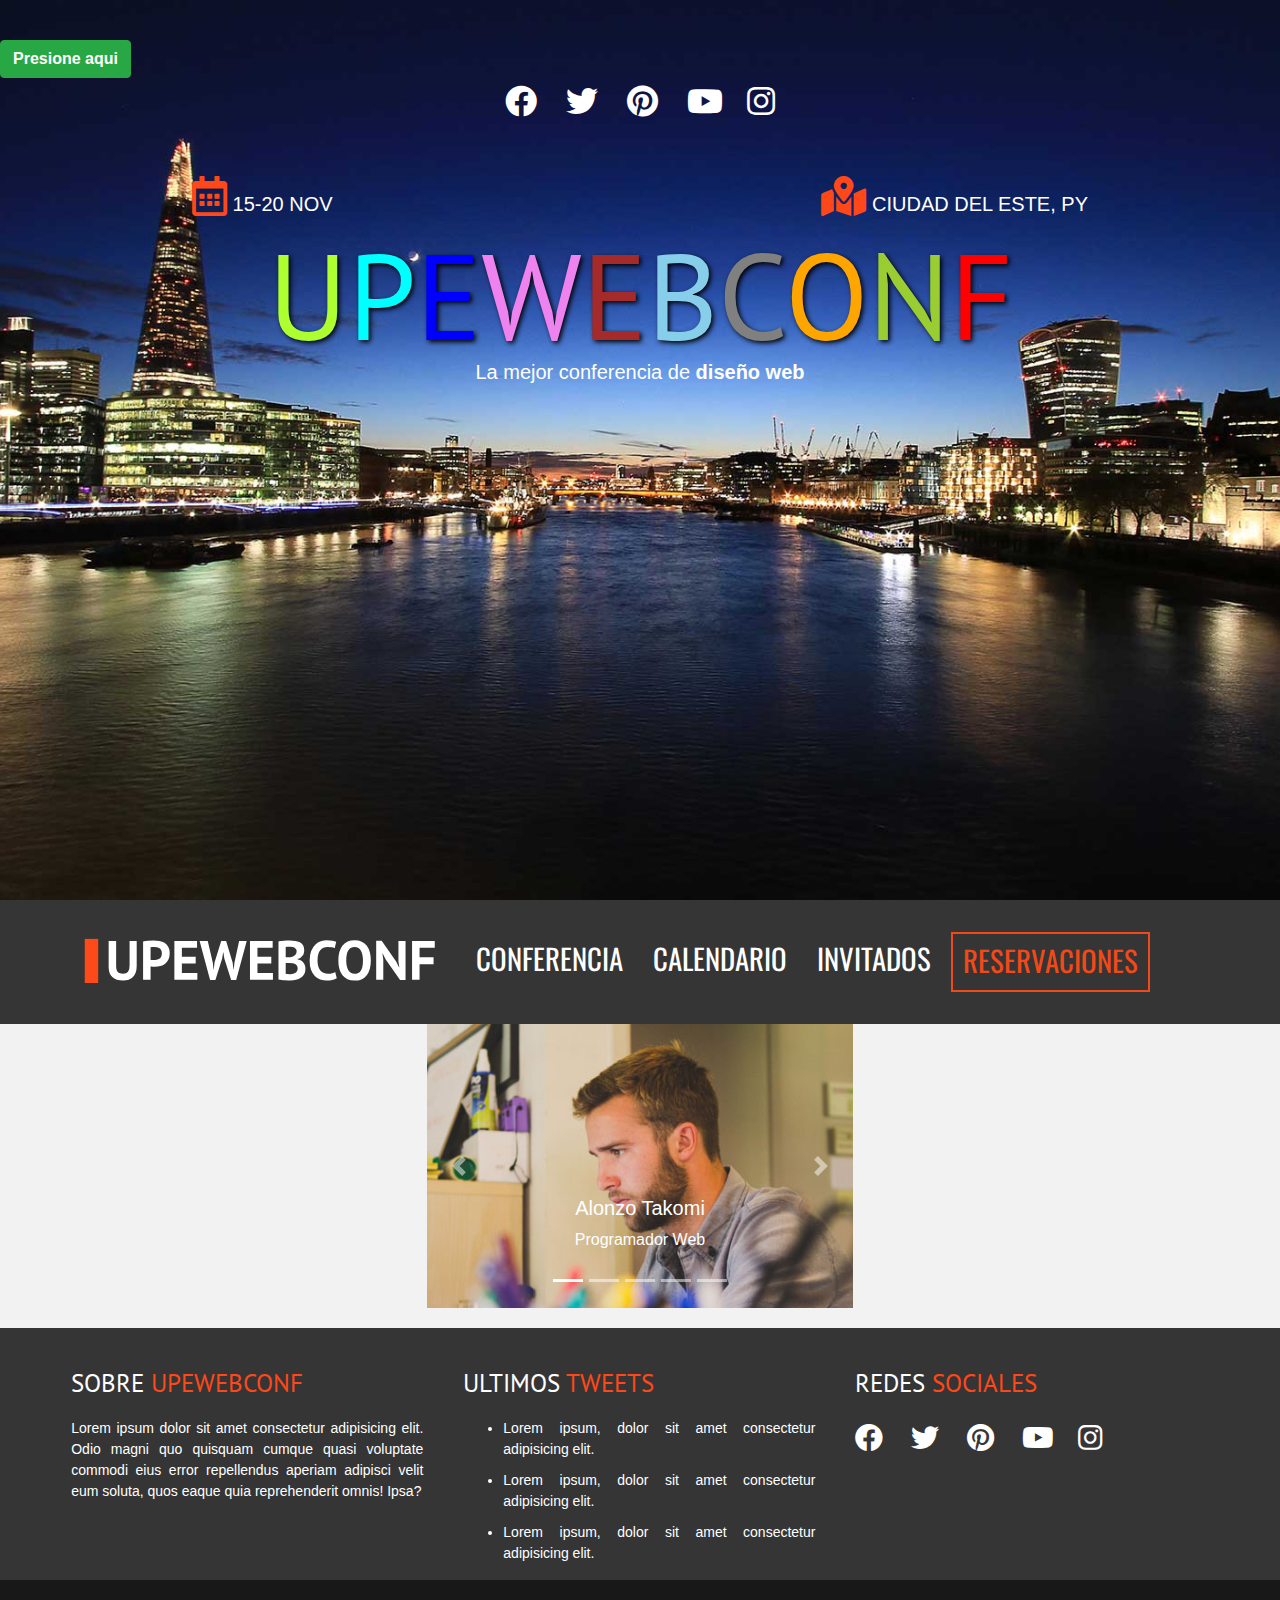
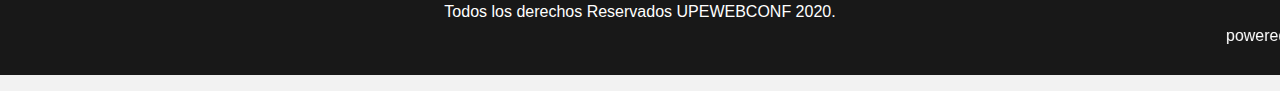
<file: galeria.html>
<!DOCTYPE html>

<html lang="es">

<head>
    <meta charset="UTF-8">
    <link rel="shortcut icon" href="favicon.png" type="image/png">
    <meta name="viewport" content="width=device-width, initial-scale=1.0">
    <title>UPEWEBCONF</title>
    <link rel="stylesheet" href="css/all.css">
    <link rel="stylesheet" href="css/normalize.css">
    <link rel="stylesheet" href="css/leaflet.css">
    <link href="https://fonts.googleapis.com/css2?family=Open+Sans:ital,wght@0,400;0,600;0,700;1,400;1,600;1,700&family=Oswald:wght@400;700&family=PT+Sans:ital,wght@0,400;0,700;1,400;1,700&display=swap" rel="stylesheet">
    <link rel="stylesheet" href="css/bootstrap.css">
    <link rel="stylesheet" href="css/estilo.css">
</head>

<body>
   
    <header class="site-header">
        <div class="hero">

            <div class="contenido-header">

                <button type="button" class="btn btn-success">Presione aqui</button>


                <nav class="redes-sociales">
                    <a href="#"> <i class="fab fa-facebook"></i> </a>
                    <a href="#"> <i class="fab fa-twitter"></i> </a>
                    <a href="#"> <i class="fab fa-pinterest"></i> </a>
                    <a href="#"> <i class="fab fa-youtube"></i></a>
                    <a href="#"> <i class="fab fa-instagram"></i> </a>
                </nav>
                
                <div class="informacion-evento">
                    <div class="clearfix">
                        <p class="fecha"> <i class="far fa-calendar-alt"></i> 15-20 Nov</p>
                        <p class="ciudad"> <i class="fas fa-map-marked-alt"></i> Ciudad del Este, PY</p>
                    </div>
                    <h1 class="nombre-sitio">UpeWebConf</h1>
                    <p class="slogan">La mejor conferencia de <span>diseño web</span></p>
                </div>
            </div>
        </div>
    </header>
    
    <div class="barra">
        <div class="contenedor alineacion">
            <div class="logo">
                <img src="img/logo.svg" alt="Logo de la UPE">
            </div>
            <div class="menu-movil">
                <span></span>
                <span></span>
                <span></span>
            </div>
            <nav class="navegacion-principal">
                <a href="#nuestro">Conferencia</a>
                <a href="#precio">Calendario</a>
                <a href="#testimonio">Invitados</a>
                <a href="#falta">Reservaciones</a>
            </nav>
        </div>
    </div>

    <div id="carouselExampleCaptions" class="carousel slide contenedor" data-ride="carousel">
        <ol class="carousel-indicators">
          <li data-target="#carouselExampleCaptions" data-slide-to="0" class="active"></li>
          <li data-target="#carouselExampleCaptions" data-slide-to="1"></li>
          <li data-target="#carouselExampleCaptions" data-slide-to="2"></li>
          <li data-target="#carouselExampleCaptions" data-slide-to="3"></li>
          <li data-target="#carouselExampleCaptions" data-slide-to="4"></li>
        </ol>
        <div class="carousel-inner">
          <div class="carousel-item active">
            <img src="img/invitado1.jpg" class="d-block w-100" alt="...">
            <div class="carousel-caption d-none d-md-block">
              <h5>Alonzo Takomi</h5>
              <p>Programador Web</p>
            </div>
          </div>

          <div class="carousel-item">
            <img src="img/invitado2.jpg" class="d-block w-100" alt="...">
            <div class="carousel-caption d-none d-md-block">
              <h5>Jesica Noguera</h5>
              <p>Designer</p>
            </div>
          </div>

          <div class="carousel-item">
            <img src="img/invitado3.jpg" class="d-block w-100" alt="...">
            <div class="carousel-caption d-none d-md-block">
              <h5>Third slide label</h5>
              <p>Praesent commodo cursus magna, vel scelerisque nisl consectetur.</p>
            </div>
          </div>

          <div class="carousel-item">
            <img src="img/invitado4.jpg" class="d-block w-100" alt="...">
            <div class="carousel-caption d-none d-md-block">
              <h5>Third slide label</h5>
              <p>Praesent commodo cursus magna, vel scelerisque nisl consectetur.</p>
            </div>
          </div>

          <div class="carousel-item">
            <img src="img/invitado5.jpg" class="d-block w-100" alt="...">
            <div class="carousel-caption d-none d-md-block">
              <h5>Third slide label</h5>
              <p>Praesent commodo cursus magna, vel scelerisque nisl consectetur.</p>
            </div>
          </div>

        </div>
        <a class="carousel-control-prev" href="#carouselExampleCaptions" role="button" data-slide="prev">
          <span class="carousel-control-prev-icon" aria-hidden="true"></span>
          <span class="sr-only">Previous</span>
        </a>
        <a class="carousel-control-next" href="#carouselExampleCaptions" role="button" data-slide="next">
          <span class="carousel-control-next-icon" aria-hidden="true"></span>
          <span class="sr-only">Next</span>
        </a>
      </div>

    <footer class="sitio-footer">
        <div class="contenedor clearfix">
            <div class="footer-informacion">
                <h3>Sobre <span>UPEWEBCONF</span></h3>
                <p>Lorem ipsum dolor sit amet consectetur adipisicing elit. Odio magni quo quisquam cumque quasi voluptate commodi eius error repellendus aperiam adipisci velit eum soluta, quos eaque quia reprehenderit omnis! Ipsa?</p>
            </div>
            
            <div class="ultimos-tweets">
                <h3>Ultimos <span>Tweets</span></h3>
                <ul>
                    <li>Lorem ipsum, dolor sit amet consectetur adipisicing elit.</li>
                    <li>Lorem ipsum, dolor sit amet consectetur adipisicing elit.</li>
                    <li>Lorem ipsum, dolor sit amet consectetur adipisicing elit.</li>
                </ul>
            </div>

            <div class="menu">
                <h3>Redes <span>Sociales</span></h3>
                <nav class="redes-sociales">
                    <a href="http://facebook.com" target="_blank"> <i class="fab fa-facebook"></i> </a>
                    <a href="http://twitter.com"> <i class="fab fa-twitter"></i> </a>
                    <a href="http://pinterest.com"> <i class="fab fa-pinterest"></i> </a>
                    <a href="http://youtube.com"> <i class="fab fa-youtube"></i></a>
                    <a href="http://instagram.com"> <i class="fab fa-instagram"></i> </a>
                </nav>
            </div>
        </div>

        <p class="copyright">Todos los derechos Reservados UPEWEBCONF 2020. <br>
        <marquee>powered by ..::Carlos Colman::..</marquee></p>

       


    </footer>

    <script src="js/jquery-3.5.1.js"></script>
    <script src="js/bootstrap.bundle.js"></script>
    <script src="js/bootstrap.js"></script>
    <script src="js/leaflet.js"></script>
    <script src="js/jquery.animateNumber.js"></script>
    <script src="js/jquery.countdown.js"></script>
    <script src="js/jquery.lettering.js"></script>
    <script src="js/principal.js"></script>
</body>
</html>
</file>
<file: css/leaflet.css>
/* required styles */

.leaflet-pane,
.leaflet-tile,
.leaflet-marker-icon,
.leaflet-marker-shadow,
.leaflet-tile-container,
.leaflet-pane > svg,
.leaflet-pane > canvas,
.leaflet-zoom-box,
.leaflet-image-layer,
.leaflet-layer {
	position: absolute;
	left: 0;
	top: 0;
	}
.leaflet-container {
	overflow: hidden;
	}
.leaflet-tile,
.leaflet-marker-icon,
.leaflet-marker-shadow {
	-webkit-user-select: none;
	   -moz-user-select: none;
	        user-select: none;
	  -webkit-user-drag: none;
	}
/* Prevents IE11 from highlighting tiles in blue */
.leaflet-tile::selection {
	background: transparent;
}
/* Safari renders non-retina tile on retina better with this, but Chrome is worse */
.leaflet-safari .leaflet-tile {
	image-rendering: -webkit-optimize-contrast;
	}
/* hack that prevents hw layers "stretching" when loading new tiles */
.leaflet-safari .leaflet-tile-container {
	width: 1600px;
	height: 1600px;
	-webkit-transform-origin: 0 0;
	}
.leaflet-marker-icon,
.leaflet-marker-shadow {
	display: block;
	}
/* .leaflet-container svg: reset svg max-width decleration shipped in Joomla! (joomla.org) 3.x */
/* .leaflet-container img: map is broken in FF if you have max-width: 100% on tiles */
.leaflet-container .leaflet-overlay-pane svg,
.leaflet-container .leaflet-marker-pane img,
.leaflet-container .leaflet-shadow-pane img,
.leaflet-container .leaflet-tile-pane img,
.leaflet-container img.leaflet-image-layer,
.leaflet-container .leaflet-tile {
	max-width: none !important;
	max-height: none !important;
	}

.leaflet-container.leaflet-touch-zoom {
	-ms-touch-action: pan-x pan-y;
	touch-action: pan-x pan-y;
	}
.leaflet-container.leaflet-touch-drag {
	-ms-touch-action: pinch-zoom;
	/* Fallback for FF which doesn't support pinch-zoom */
	touch-action: none;
	touch-action: pinch-zoom;
}
.leaflet-container.leaflet-touch-drag.leaflet-touch-zoom {
	-ms-touch-action: none;
	touch-action: none;
}
.leaflet-container {
	-webkit-tap-highlight-color: transparent;
}
.leaflet-container a {
	-webkit-tap-highlight-color: rgba(51, 181, 229, 0.4);
}
.leaflet-tile {
	filter: inherit;
	visibility: hidden;
	}
.leaflet-tile-loaded {
	visibility: inherit;
	}
.leaflet-zoom-box {
	width: 0;
	height: 0;
	-moz-box-sizing: border-box;
	     box-sizing: border-box;
	z-index: 800;
	}
/* workaround for https://bugzilla.mozilla.org/show_bug.cgi?id=888319 */
.leaflet-overlay-pane svg {
	-moz-user-select: none;
	}

.leaflet-pane         { z-index: 400; }

.leaflet-tile-pane    { z-index: 200; }
.leaflet-overlay-pane { z-index: 400; }
.leaflet-shadow-pane  { z-index: 500; }
.leaflet-marker-pane  { z-index: 600; }
.leaflet-tooltip-pane   { z-index: 650; }
.leaflet-popup-pane   { z-index: 700; }

.leaflet-map-pane canvas { z-index: 100; }
.leaflet-map-pane svg    { z-index: 200; }

.leaflet-vml-shape {
	width: 1px;
	height: 1px;
	}
.lvml {
	behavior: url(#default#VML);
	display: inline-block;
	position: absolute;
	}


/* control positioning */

.leaflet-control {
	position: relative;
	z-index: 800;
	pointer-events: visiblePainted; /* IE 9-10 doesn't have auto */
	pointer-events: auto;
	}
.leaflet-top,
.leaflet-bottom {
	position: absolute;
	z-index: 1000;
	pointer-events: none;
	}
.leaflet-top {
	top: 0;
	}
.leaflet-right {
	right: 0;
	}
.leaflet-bottom {
	bottom: 0;
	}
.leaflet-left {
	left: 0;
	}
.leaflet-control {
	float: left;
	clear: both;
	}
.leaflet-right .leaflet-control {
	float: right;
	}
.leaflet-top .leaflet-control {
	margin-top: 10px;
	}
.leaflet-bottom .leaflet-control {
	margin-bottom: 10px;
	}
.leaflet-left .leaflet-control {
	margin-left: 10px;
	}
.leaflet-right .leaflet-control {
	margin-right: 10px;
	}


/* zoom and fade animations */

.leaflet-fade-anim .leaflet-tile {
	will-change: opacity;
	}
.leaflet-fade-anim .leaflet-popup {
	opacity: 0;
	-webkit-transition: opacity 0.2s linear;
	   -moz-transition: opacity 0.2s linear;
	        transition: opacity 0.2s linear;
	}
.leaflet-fade-anim .leaflet-map-pane .leaflet-popup {
	opacity: 1;
	}
.leaflet-zoom-animated {
	-webkit-transform-origin: 0 0;
	    -ms-transform-origin: 0 0;
	        transform-origin: 0 0;
	}
.leaflet-zoom-anim .leaflet-zoom-animated {
	will-change: transform;
	}
.leaflet-zoom-anim .leaflet-zoom-animated {
	-webkit-transition: -webkit-transform 0.25s cubic-bezier(0,0,0.25,1);
	   -moz-transition:    -moz-transform 0.25s cubic-bezier(0,0,0.25,1);
	        transition:         transform 0.25s cubic-bezier(0,0,0.25,1);
	}
.leaflet-zoom-anim .leaflet-tile,
.leaflet-pan-anim .leaflet-tile {
	-webkit-transition: none;
	   -moz-transition: none;
	        transition: none;
	}

.leaflet-zoom-anim .leaflet-zoom-hide {
	visibility: hidden;
	}


/* cursors */

.leaflet-interactive {
	cursor: pointer;
	}
.leaflet-grab {
	cursor: -webkit-grab;
	cursor:    -moz-grab;
	cursor:         grab;
	}
.leaflet-crosshair,
.leaflet-crosshair .leaflet-interactive {
	cursor: crosshair;
	}
.leaflet-popup-pane,
.leaflet-control {
	cursor: auto;
	}
.leaflet-dragging .leaflet-grab,
.leaflet-dragging .leaflet-grab .leaflet-interactive,
.leaflet-dragging .leaflet-marker-draggable {
	cursor: move;
	cursor: -webkit-grabbing;
	cursor:    -moz-grabbing;
	cursor:         grabbing;
	}

/* marker & overlays interactivity */
.leaflet-marker-icon,
.leaflet-marker-shadow,
.leaflet-image-layer,
.leaflet-pane > svg path,
.leaflet-tile-container {
	pointer-events: none;
	}

.leaflet-marker-icon.leaflet-interactive,
.leaflet-image-layer.leaflet-interactive,
.leaflet-pane > svg path.leaflet-interactive,
svg.leaflet-image-layer.leaflet-interactive path {
	pointer-events: visiblePainted; /* IE 9-10 doesn't have auto */
	pointer-events: auto;
	}

/* visual tweaks */

.leaflet-container {
	background: #ddd;
	outline: 0;
	}
.leaflet-container a {
	color: #0078A8;
	}
.leaflet-container a.leaflet-active {
	outline: 2px solid orange;
	}
.leaflet-zoom-box {
	border: 2px dotted #38f;
	background: rgba(255,255,255,0.5);
	}


/* general typography */
.leaflet-container {
	font: 12px/1.5 "Helvetica Neue", Arial, Helvetica, sans-serif;
	}


/* general toolbar styles */

.leaflet-bar {
	box-shadow: 0 1px 5px rgba(0,0,0,0.65);
	border-radius: 4px;
	}
.leaflet-bar a,
.leaflet-bar a:hover {
	background-color: #fff;
	border-bottom: 1px solid #ccc;
	width: 26px;
	height: 26px;
	line-height: 26px;
	display: block;
	text-align: center;
	text-decoration: none;
	color: black;
	}
.leaflet-bar a,
.leaflet-control-layers-toggle {
	background-position: 50% 50%;
	background-repeat: no-repeat;
	display: block;
	}
.leaflet-bar a:hover {
	background-color: #f4f4f4;
	}
.leaflet-bar a:first-child {
	border-top-left-radius: 4px;
	border-top-right-radius: 4px;
	}
.leaflet-bar a:last-child {
	border-bottom-left-radius: 4px;
	border-bottom-right-radius: 4px;
	border-bottom: none;
	}
.leaflet-bar a.leaflet-disabled {
	cursor: default;
	background-color: #f4f4f4;
	color: #bbb;
	}

.leaflet-touch .leaflet-bar a {
	width: 30px;
	height: 30px;
	line-height: 30px;
	}
.leaflet-touch .leaflet-bar a:first-child {
	border-top-left-radius: 2px;
	border-top-right-radius: 2px;
	}
.leaflet-touch .leaflet-bar a:last-child {
	border-bottom-left-radius: 2px;
	border-bottom-right-radius: 2px;
	}

/* zoom control */

.leaflet-control-zoom-in,
.leaflet-control-zoom-out {
	font: bold 18px 'Lucida Console', Monaco, monospace;
	text-indent: 1px;
	}

.leaflet-touch .leaflet-control-zoom-in, .leaflet-touch .leaflet-control-zoom-out  {
	font-size: 22px;
	}


/* layers control */

.leaflet-control-layers {
	box-shadow: 0 1px 5px rgba(0,0,0,0.4);
	background: #fff;
	border-radius: 5px;
	}
.leaflet-control-layers-toggle {
	background-image: url(images/layers.png);
	width: 36px;
	height: 36px;
	}
.leaflet-retina .leaflet-control-layers-toggle {
	background-image: url(images/layers-2x.png);
	background-size: 26px 26px;
	}
.leaflet-touch .leaflet-control-layers-toggle {
	width: 44px;
	height: 44px;
	}
.leaflet-control-layers .leaflet-control-layers-list,
.leaflet-control-layers-expanded .leaflet-control-layers-toggle {
	display: none;
	}
.leaflet-control-layers-expanded .leaflet-control-layers-list {
	display: block;
	position: relative;
	}
.leaflet-control-layers-expanded {
	padding: 6px 10px 6px 6px;
	color: #333;
	background: #fff;
	}
.leaflet-control-layers-scrollbar {
	overflow-y: scroll;
	overflow-x: hidden;
	padding-right: 5px;
	}
.leaflet-control-layers-selector {
	margin-top: 2px;
	position: relative;
	top: 1px;
	}
.leaflet-control-layers label {
	display: block;
	}
.leaflet-control-layers-separator {
	height: 0;
	border-top: 1px solid #ddd;
	margin: 5px -10px 5px -6px;
	}

/* Default icon URLs */
.leaflet-default-icon-path {
	background-image: url(images/marker-icon.png);
	}


/* attribution and scale controls */

.leaflet-container .leaflet-control-attribution {
	background: #fff;
	background: rgba(255, 255, 255, 0.7);
	margin: 0;
	}
.leaflet-control-attribution,
.leaflet-control-scale-line {
	padding: 0 5px;
	color: #333;
	}
.leaflet-control-attribution a {
	text-decoration: none;
	}
.leaflet-control-attribution a:hover {
	text-decoration: underline;
	}
.leaflet-container .leaflet-control-attribution,
.leaflet-container .leaflet-control-scale {
	font-size: 11px;
	}
.leaflet-left .leaflet-control-scale {
	margin-left: 5px;
	}
.leaflet-bottom .leaflet-control-scale {
	margin-bottom: 5px;
	}
.leaflet-control-scale-line {
	border: 2px solid #777;
	border-top: none;
	line-height: 1.1;
	padding: 2px 5px 1px;
	font-size: 11px;
	white-space: nowrap;
	overflow: hidden;
	-moz-box-sizing: border-box;
	     box-sizing: border-box;

	background: #fff;
	background: rgba(255, 255, 255, 0.5);
	}
.leaflet-control-scale-line:not(:first-child) {
	border-top: 2px solid #777;
	border-bottom: none;
	margin-top: -2px;
	}
.leaflet-control-scale-line:not(:first-child):not(:last-child) {
	border-bottom: 2px solid #777;
	}

.leaflet-touch .leaflet-control-attribution,
.leaflet-touch .leaflet-control-layers,
.leaflet-touch .leaflet-bar {
	box-shadow: none;
	}
.leaflet-touch .leaflet-control-layers,
.leaflet-touch .leaflet-bar {
	border: 2px solid rgba(0,0,0,0.2);
	background-clip: padding-box;
	}


/* popup */

.leaflet-popup {
	position: absolute;
	text-align: center;
	margin-bottom: 20px;
	}
.leaflet-popup-content-wrapper {
	padding: 1px;
	text-align: left;
	border-radius: 12px;
	}
.leaflet-popup-content {
	margin: 13px 19px;
	line-height: 1.4;
	}
.leaflet-popup-content p {
	margin: 18px 0;
	}
.leaflet-popup-tip-container {
	width: 40px;
	height: 20px;
	position: absolute;
	left: 50%;
	margin-left: -20px;
	overflow: hidden;
	pointer-events: none;
	}
.leaflet-popup-tip {
	width: 17px;
	height: 17px;
	padding: 1px;

	margin: -10px auto 0;

	-webkit-transform: rotate(45deg);
	   -moz-transform: rotate(45deg);
	    -ms-transform: rotate(45deg);
	        transform: rotate(45deg);
	}
.leaflet-popup-content-wrapper,
.leaflet-popup-tip {
	background: white;
	color: #333;
	box-shadow: 0 3px 14px rgba(0,0,0,0.4);
	}
.leaflet-container a.leaflet-popup-close-button {
	position: absolute;
	top: 0;
	right: 0;
	padding: 4px 4px 0 0;
	border: none;
	text-align: center;
	width: 18px;
	height: 14px;
	font: 16px/14px Tahoma, Verdana, sans-serif;
	color: #c3c3c3;
	text-decoration: none;
	font-weight: bold;
	background: transparent;
	}
.leaflet-container a.leaflet-popup-close-button:hover {
	color: #999;
	}
.leaflet-popup-scrolled {
	overflow: auto;
	border-bottom: 1px solid #ddd;
	border-top: 1px solid #ddd;
	}

.leaflet-oldie .leaflet-popup-content-wrapper {
	-ms-zoom: 1;
	}
.leaflet-oldie .leaflet-popup-tip {
	width: 24px;
	margin: 0 auto;

	-ms-filter: "progid:DXImageTransform.Microsoft.Matrix(M11=0.70710678, M12=0.70710678, M21=-0.70710678, M22=0.70710678)";
	filter: progid:DXImageTransform.Microsoft.Matrix(M11=0.70710678, M12=0.70710678, M21=-0.70710678, M22=0.70710678);
	}
.leaflet-oldie .leaflet-popup-tip-container {
	margin-top: -1px;
	}

.leaflet-oldie .leaflet-control-zoom,
.leaflet-oldie .leaflet-control-layers,
.leaflet-oldie .leaflet-popup-content-wrapper,
.leaflet-oldie .leaflet-popup-tip {
	border: 1px solid #999;
	}


/* div icon */

.leaflet-div-icon {
	background: #fff;
	border: 1px solid #666;
	}


/* Tooltip */
/* Base styles for the element that has a tooltip */
.leaflet-tooltip {
	position: absolute;
	padding: 6px;
	background-color: #fff;
	border: 1px solid #fff;
	border-radius: 3px;
	color: #222;
	white-space: nowrap;
	-webkit-user-select: none;
	-moz-user-select: none;
	-ms-user-select: none;
	user-select: none;
	pointer-events: none;
	box-shadow: 0 1px 3px rgba(0,0,0,0.4);
	}
.leaflet-tooltip.leaflet-clickable {
	cursor: pointer;
	pointer-events: auto;
	}
.leaflet-tooltip-top:before,
.leaflet-tooltip-bottom:before,
.leaflet-tooltip-left:before,
.leaflet-tooltip-right:before {
	position: absolute;
	pointer-events: none;
	border: 6px solid transparent;
	background: transparent;
	content: "";
	}

/* Directions */

.leaflet-tooltip-bottom {
	margin-top: 6px;
}
.leaflet-tooltip-top {
	margin-top: -6px;
}
.leaflet-tooltip-bottom:before,
.leaflet-tooltip-top:before {
	left: 50%;
	margin-left: -6px;
	}
.leaflet-tooltip-top:before {
	bottom: 0;
	margin-bottom: -12px;
	border-top-color: #fff;
	}
.leaflet-tooltip-bottom:before {
	top: 0;
	margin-top: -12px;
	margin-left: -6px;
	border-bottom-color: #fff;
	}
.leaflet-tooltip-left {
	margin-left: -6px;
}
.leaflet-tooltip-right {
	margin-left: 6px;
}
.leaflet-tooltip-left:before,
.leaflet-tooltip-right:before {
	top: 50%;
	margin-top: -6px;
	}
.leaflet-tooltip-left:before {
	right: 0;
	margin-right: -12px;
	border-left-color: #fff;
	}
.leaflet-tooltip-right:before {
	left: 0;
	margin-left: -12px;
	border-right-color: #fff;
	}
</file>
<file: css/estilo.css>
html{
    box-sizing: border-box;
}

*,*:before,*:after{
    box-sizing: inherit;
}

.clearfix:before,
.clearfix:after {
  content: " ";
  /* 1 */
  display: table;
  /* 2 */
}

.clearfix:after {
  clear: both;
}

body{
    background-color: #f2f2f2;
}

div.hero{
    background-image: url(../img/encabezado.jpg);
    height: 100vh;
    background-position: top center;
    background-size: cover;
}

div.contenido-header{
    padding-top: 40px;
}

nav.redes-sociales{
    text-align: center;
}

nav.redes-sociales a{
    color: #fff;
    text-decoration: none;
    font-size: 2em;
    margin-right: 20px;
}

nav.redes-sociales a:last-child{
    margin-right: 0;
}
@media only screen and (min-width: 768px){
    div.informacion-evento{
        width: 70%;
        margin: 0 auto;
        margin-top: 50px;
    }
}
div.informacion-evento{
    text-align: center;
    color: #fff;
}

div.informacion-evento p{
    display: inline;
    font-size: 20px;
    text-transform: uppercase;
}

div.informacion-evento p i{
    color: #fe4819;
    font-size: 2em;
}

p.fecha{
    float: left;
}
p.ciudad{
    float: right;
    text-align: right;
}

h1.nombre-sitio{
    font-family: 'PT Sans', sans-serif;
    text-transform: uppercase;
    font-size: 5.9vw;
}

p.slogan{
    text-transform: none!important;
}

p.slogan span{
    font-weight: bold;
}

@media only screen and (min-width: 768px){
    h1.nombre-sitio{
        font-size: 9.5vw;
        margin:0;
        line-height: 1;
    }
}

/*Barra Principal de sitio*/
div.barra{
    background-color: #353535;
    padding: 2rem;
    position: sticky;
    top:0;
    z-index: 500;
}

div.logo img{
    width: 100%;
}

@media only screen and (min-width: 768px){
    div.logo{
        width: 33%;
    }
}

/*Menu de Navegacion */
.navegacion-principal{
    text-align: center;
    display: grid;
    justify-content: center;
}

.navegacion-principal a{
    font-family: Oswald, sans-serif;
    color: #fff;
    text-decoration: none;
    text-transform: uppercase;
    font-size: 2vw;
    margin-top: 10px;
    transition: all .3s ease;
}

.navegacion-principal a:hover{
    background-color: #f24918;
}

.navegacion-principal a:last-child{
    border: 2px solid #f24918;
    color: #f24918;
}

.navegacion-principal a:last-child:hover{
    color: #FFF;
}

@media only screen and (min-width: 768px){
   
    .alineacion{
        display: flex;
        justify-content: flex-start;
    }

    nav.navegacion-principal{
        width: 65%;
        display: flex;
    }

    .navegacion-principal a{
        margin-right: 10px;
        padding: 10px 10px;
        width: auto;
        margin: 0 10px 0 0;
        line-height: 2.5vw;
        font-size: 1.8em;
        max-width: 65%;
    }
}

/*MENU PARA CELULAR*/

.menu-movil{
    display: grid;
    margin-top: 12px;
    width: 100%;
    justify-content: center;
}

.menu-movil:hover{
    cursor: pointer;
}

@media only screen and (min-width: 768px){
    .menu-movil{
        display: none;
    }
}

.menu-movil span{
    height: 1.3vh;
    margin-bottom: 6px;
    background-color: #fff;
    display: block;
    width: 10vh;
}

/*TITULO EN H2*/
.contenedor{
    width: 98%;
    margin: 0 auto;
}

@media only screen and (min-width: 480px){
    .contenedor{
        width: 98%;
    }
}

@media only screen and (min-width: 768px){
    .contenedor{
        width: 95%;
    }
}

@media only screen and (min-width: 992px){
    .contenedor{
        width: 92%;
    }
}

.seccion{
    padding: 30px 0px;
}

.seccion p{
    font-size: 1.2em;
    text-align: center;
}

h2 {
    font-family: Oswald, sans-serif;
    font-size: 2.4em;
    text-transform: uppercase;
    text-align: center;
    margin: 0;
}

h2::after{
    content:'';
    margin: 0 auto;
    background-image: url(../img/separador.png);
    height: 30px;
    width: 100px;
    display: block;
}

/*TALLERES*/
.programa {
    position: relative; /*sirve para identificar la superposicion mediante el padre*/
}

.contenedor-video{
    max-width: 100%;
    overflow-x: hidden;
}

.contenido-programa{
    position: absolute;
    top: 0;
    left: 0;
    height: 100%;
    width: 100%;
}

.programa-evento{
    background-color: rgba(255, 255, 255, 0.7);
    padding: 15px;
    margin-top:80px;
}

.programa-evento{
    width: 100%;
}

@media only screen and (min-width: 768px){
    .programa-evento{
        width: 70%;
    }
}

@media only screen and (min-width: 992px){
    .programa-evento{
        width: 50%;
    }
}

.menu-programa{
    width: 100%;
}

@media only screen and (min-width: 768px){
    .menu-programa {
        display: table;
    }
}

.menu-programa a{
    display:block;
    text-align: center;
    font-size: 1.4em;
    color: #000;
    text-decoration: none;
    font-family: Oswald, sans-serif;
    margin-bottom: 10px;
    position: relative;
    border-bottom: 3px solid #f24918;
}

.menu-programa a.activo::after{
    position: absolute;
    content: '';
    left: 0;
    right: 0;
    margin-left: auto;
    margin-right: auto;
    height: 20px;
    width: 30px;
    background-image: url(../img/talleres-flecha.jpg);
    background-position: top center;
    background-repeat: no-repeat;
    bottom: -20px;
}

@media only screen and (min-width: 768px){
    .menu-programa a{
        display: table-cell;
    }
}


.menu-programa a i,
.detalle-evento p i{
    color: #f24918;
    font-size: 1.4em;
    margin-right: 5px;
}

div.ocultar{
    display: none;
}

/*detalle del evento*/

.detalle-evento{
    margin-top: 20px;
    border-bottom: 1px solid black;
    padding: 0px 20px;
}

.detalle-evento:nth-child(2){
    border: none;
}

.detalle-evento p{
    margin-bottom: 20px;
    font-size: 20px;
}

h3{
    font-size: 1.8em;
    font-family: PT Sans, sans-serif;

}

.button{
    background-color: #f24919;
    font-family: Oswald, sans-serif;
    text-decoration: none;
    color: #fff;
    padding: 5px 15px;
    float: right;
    text-transform: uppercase;
    text-align: center;
    font-weight: bold;
    display: inline-block;
    transition: all .4s ease;
}

.button:hover{
    background-color: brown;
    background-color: #fff;
    color: #fe4819;
    border: 1px solid #fe4819;
}

/*INVITADOS*/
ul.lista-invitados li{
    padding: 10px;
    float: left;    
}
@media only screen and (min-width: 480px){
    ul.lista-invitados li{
        width: 50%;    
    }   
}
/*pantalla de 14"*/ 
@media only screen and (min-width: 768px){
    ul.lista-invitados li{
        width: 33.3%;    
    }   
    ul.lista-invitados p{
        width: 33.3%;
    }
}
/*pantalla de 17" hd*/
@media only screen and (min-width: 998px){
    ul.lista-invitados li{
        width: 33.3%;    
    }   
}
/*pantalla de 21" FHD*/
@media only screen and (min-width: 1154px){
    ul.lista-invitados li{
        width: 33.3%;    
    }   
}

div.invitado{
    position: relative;
    overflow: hidden;
}

div.invitado img{
    max-width: 100%;
    filter: grayscale();
    transition: all .5s ease-in-out;
}

div.invitado img:hover{
    filter: grayscale(0);
    transform: scale(1.1);
}

div.invitado p{
    position: absolute;
    bottom: 0;
    left: -100px;
    padding: 15px 25px;
    margin: 0;
    width: 100%;
    max-width: 450px;
    text-align: left;
    background-color: rgba(0,0,0,.55);
    font-family: Oswald, sans-serif;
    color: #fe4918;
    font-weight: bold;
    text-transform: uppercase;
    transition: all .5s ease-in-out;
    transform: rotate(90deg);
}
div.invitado p:hover{
    bottom: -100px;
    opacity: 0;
}

ul.lista-invitados{
    list-style: none;
}

.parallax::before{
    width: 100%;
    height: 100%;
    position: absolute;
    top: 0;
    left: 0;
    background-repeat: no-repeat;
    background-size: cover;
    background-position: center center;
    background-attachment: fixed;
}

.contador{
    position: relative;
    height: auto;
}

.contador::before{
    background-image: url(../img/bg-resumen.jpg);
    content: '';
}

.resumen-evento{
    position: relative;
    padding: 120px 0;
}

.resumen-evento li{
    width: 50%;
    float: left;
    text-align: center;
    color: #FFF;
    text-transform: uppercase;
    font-family: Oswald, sans-serif;
    font-size: 25px;
}

@media only screen and (min-width: 768px){
    .resumen-evento li{
        width: 25%;
    }
}

.numero{
    color:#fe4918;
    font-size: 4em!important;
    display: block;
    margin: 0 0 10px 0;
    font-family: Oswald, sans-serif;
}

ul.resumen-evento{
    list-style: none;
}
/*tabla de precios*/
.lista-precios > li{
    padding: 10px;
}

@media only screen and (min-width: 768px){
    .lista-precios > li{
        float: left;
        width: 33.333333%;
    }
}

.tabla-precio{
    border: 1px solid #e1e1e1;
    background-color: #FFF;
    padding: 40px 0;
    text-align: center;
    transition: all .3s ease;
}

.tabla-precio:hover{
    transform: scale(1.1);
    border: 1px solid #fe4918;
    box-shadow: 0px 0px 15px #666;
}

.tabla-precio ul li{
    font-family: 'PT Sans', sans-serif;
    font-size: 14px;
    margin-bottom: 20px;
    text-transform: uppercase;
    color: #868686;
    line-height: 26px;
}

.tabla-precio h3{
    font-family: Oswald, sans-serif;
    font-size: 26px;
    text-transform: uppercase;
}

.tabla-precio p.numero{
    color: #000;
    font-size: 4em;
    margin-top: 20px;
}

ul.lista-precios{
    list-style: none;
}

.tabla-precio ul li::before{
    content: '\f00c';
    font-family: 'Font Awesome 5 Free';
    font-weight: 900;
    display: inline-block;
    vertical-align: top;
    padding: 0 5px;
    font-size: 20px;
    color: green;
    
}

.tabla-precio ul{
    list-style: none;
}

/*mapa para mi sitio*/

.mapa{
    height: 800px;
    margin-bottom: 20px;
    padding: 10px;
}

/*TESTIMONIOS*/

.testimonial{
    padding:5px;
}

@media only screen and (min-width: 768px){
    .testimonial{
       float: left;
       width: 33.3%;
    }
}

blockquote{
    background-color: #fff;
    border: 1px solid #e1e1e1;
    box-shadow: 3px 3px 7px #353535;
    position: relative;
    margin: 0 0 10px 0;
    padding-bottom: 10px;
}

blockquote p{
    text-align: left!important;
    font-size: 1em;
    font-family: 'PT Sans', sans-serif;
    padding: 0 20px 0 90px;
}

blockquote p::before{
    content: '\f10d';
    font-family: 'Font Awesome 5 Free';
    font-weight: 900;
    position: absolute;
    left: 13px;
    top: 2px;
    font-size: 4rem;
    color: #fe4819;
}

footer.info-testimonial{
    padding: 0;
    height: 80px;
}

footer.info-testimonial img{
    border-radius: 50%;
    float: left;
    width: 20%;
    margin-left: 20px;
}

footer.info-testimonial cite{
    text-align: left;
    color:#fe4819;
    text-transform: uppercase;
    font-size: 12px;
    padding-top: 20px;
    width: 66.6%;
    float:right;
    font-weight: bold;
    font-style: normal;
}

footer.info-testimonial cite span{
    color: black;
    display: block;
    text-transform: none;
    margin-top: 5px;
}

/*newsletter*/
.newsletter{
    position: relative;
    height: auto;
}

.newsletter::before{
    background-image: url(../img/bg-newsletter.jpg);
    content:'';
}

.newsletter .contenido{
    padding: 100px 0;
    color: white;
    text-align: center;
    position: relative;
}

.newsletter .contenido p{
    font-size: 1.5em;
    text-transform: lowercase;
    text-shadow: black;
}

.newsletter .contenido h3{
    text-transform: uppercase;
    font-size: 7vw;
    text-shadow: black!important;
    font-family: 'PT Sans', sans-serif;
    
}

.newsletter .contenido .button{
    width: 150px;
    height: 50px;
    font-size: 28px;
    border-radius: 5px;
}

.newsletter .contenido .transparente{
    background-color: transparent;
    border: 1px solid #fff;
}

.newsletter .contenido .transparente:hover{
    background-color: #FFF;
}

/*CUENTA REGRESIVA*/

.cuenta-regresiva ul{
    list-style: none;
}
.cuenta-regresiva ul li{
    text-transform: uppercase;
    font-family: Oswald, sans-serif;
    text-align: center;
    font-size: 1.3em;
}

@media only screen and (min-width: 768px){
    .cuenta-regresiva ul li{
        float: left;
        width: 25%;
    }
}

/*footer del sitio*/

.sitio-footer{
    background-color: #353535;
    padding-top: 40px;
    margin-top: 20px;
}

footer .contenedor > div{
    color: #fff;
    padding: 0px 20px;
    font-size: 14px;
    text-align: justify;
}

@media only screen and (min-width: 768px){
    footer .contenedor > div{
        width: 33.3%;
        float: left;
    }
}

.sitio-footer h3{
    text-transform: uppercase;
    margin-bottom: 20px;
}

.sitio-footer span{
    color: #fe4819;
    transition: all .3s ease-in-out;
}

.sitio-footer span:hover{
    font-size: 1.5em;
}
.ultimos-tweets li{
    margin-bottom: 10px;
}

footer .menu .redes-sociales{
    text-align: left;
}

.copyright{
    background-color: #181818;
    color: #fff;
    padding: 20px 0px;
    text-align: center;
}

#revese-countdown{
    font-size: 60px;
    color:#fff;
    text-align: center;
}

/*ANIMANDO EL TITULO*/


.char1{ color: greenyellow; text-shadow: 2px 2px 5px #000; transition: all .9 ease-in-out;}
.char2{ color: cyan; text-shadow: 2px 2px 5px #000;transition: all .5 ease-in-out;}
.char3{ color: blue; text-shadow: 2px 2px 5px #000;transition: all .5 ease-in-out;  }
.char4{ color: violet; text-shadow: 2px 2px 5px #000;transition: all .5 ease-in-out;  }
.char5{ color: brown; text-shadow: 2px 2px 5px #000;transition: all .5 ease-in-out;  }
.char6{ color: skyblue; text-shadow: 2px 2px 5px #000;transition: all .5 ease-in-out;  }
.char7{ color: gray; text-shadow: 2px 2px 5px #000;transition: all .5 ease-in-out;  }
.char8{ color: orange; text-shadow: 2px 2px 5px #000;transition: all .5 ease-in-out;  }
.char9{ color: yellowgreen; text-shadow: 2px 2px 5px #000;transition: all .5 ease-in-out;}
.char10{ color: red; text-shadow: 2px 2px 5px #000; transition: all .9 ease-in-out;}




.char1:hover,
.char2:hover,
.char3:hover,
.char4:hover,
.char5:hover,
.char6:hover,
.char7:hover,
.char8:hover,
.char9:hover,
.char10:hover
{
    font-size: 12vw;

}

.btn-success{
    font-weight: bold;
}
.btn-success:hover{
    transform: scale(.9 ) ;
}

@media only screen and (min-width: 768px){
    .carousel{
        width: 33.3%;
    }
}
</file>
